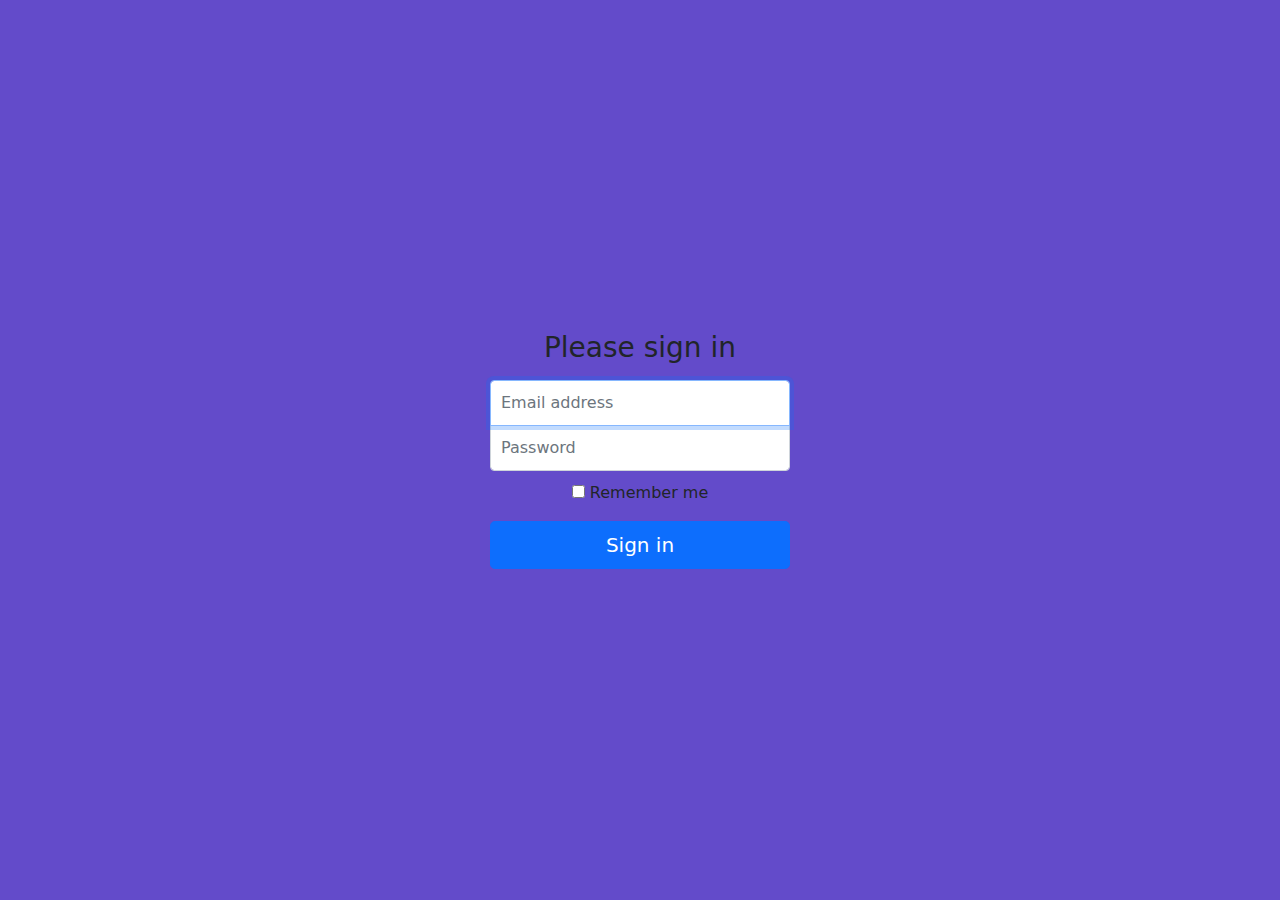
<file: registration.html>
<!doctype html>
<html lang="en">
  <head>
    <meta charset="utf-8">
    <meta name="viewport" content="width=device-width, initial-scale=1">
    <meta name="description" content="">
    <meta name="author" content="Mark Otto, Jacob Thornton, and Bootstrap contributors">
    <meta name="generator" content="Hugo 0.80.0">
    <title>Signin Template · Bootstrap v5.0</title>

    <link rel="canonical" href="https://getbootstrap.com/docs/5.0/examples/sign-in/">

    

    <!-- Bootstrap core CSS -->
<link href="css/bootstrap.main.css" rel="stylesheet">

    <style>
      .bd-placeholder-img {
        font-size: 1.125rem;
        text-anchor: middle;
        -webkit-user-select: none;
        -moz-user-select: none;
        user-select: none;
      }

      @media (min-width: 768px) {
        .bd-placeholder-img-lg {
          font-size: 3.5rem;
        }
      }
    </style>

    
    <!-- Custom styles for this template -->
    <link href="css/signin.css" rel="stylesheet">
  </head>
  <body class="text-center" >
    
<main class="form-signin">
  <form>
    
    <h1 class="h3 mb-3 fw-normal">Please sign in</h1>
    <label for="inputEmail" class="visually-hidden">Email address</label>
    <input type="email" id="inputEmail" class="form-control" placeholder="Email address" required autofocus>
    <label for="inputPassword" class="visually-hidden">Password</label>
    <input type="password" id="inputPassword" class="form-control" placeholder="Password" required>
    <div class="checkbox mb-3">
      <label>
        <input type="checkbox" value="remember-me"> Remember me
      </label>
    </div>
   
    
  </form>
  <a href="index.html"><button class="w-100 btn btn-lg btn-primary" type="submit">Sign in</button></a>
</main>


    
  </body>
</html>
</file>
<file: css/signin.css>
html,
body {
  height: 100%;
}

body {
  display: flex;
  align-items: center;
  padding-top: 40px;
  padding-bottom: 40px;
  background-color: #634bca;
}

.form-signin {
  width: 100%;
  max-width: 330px;
  padding: 15px;
  margin: auto;
}
.form-signin .checkbox {
  font-weight: 400;
}
.form-signin .form-control {
  position: relative;
  box-sizing: border-box;
  height: auto;
  padding: 10px;
  font-size: 16px;
}
.form-signin .form-control:focus {
  z-index: 2;
}
.form-signin input[type="email"] {
  margin-bottom: -1px;
  border-bottom-right-radius: 0;
  border-bottom-left-radius: 0;
}
.form-signin input[type="password"] {
  margin-bottom: 10px;
  border-top-left-radius: 0;
  border-top-right-radius: 0;
}
</file>
